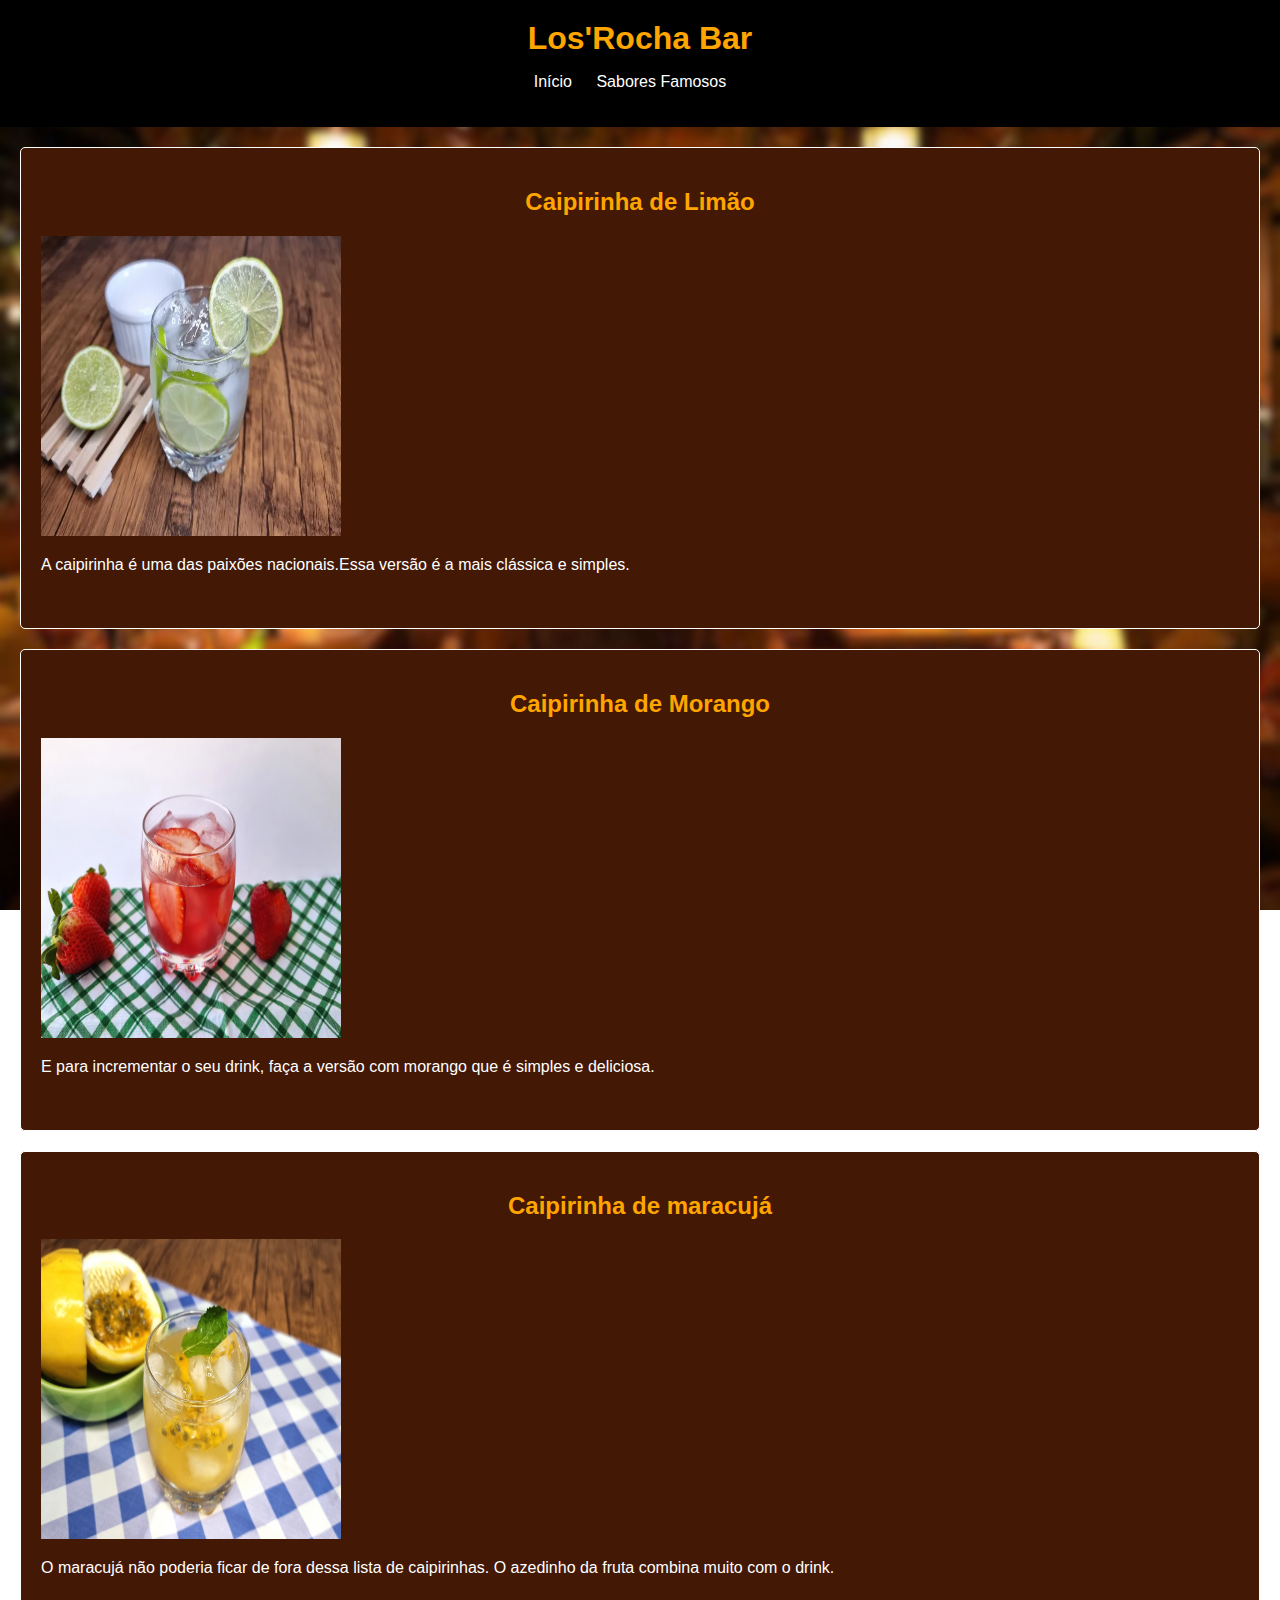
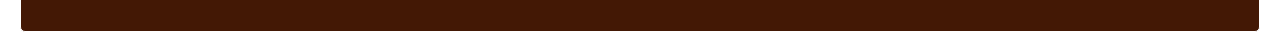
<file: caipirinhas.html>
<!DOCTYPE html>
<html lang="pt-br">

<head>
    <meta charset="UTF-8">
    <meta name="viewport" content="width=device-width, initial-scale=1.0">
    <link rel="stylesheet" href="style.css">
    <title>Bebidas</title>
</head>

<body>
    <header>
        <h1>Los'Rocha Bar</h1>
        <nav>
            <ul>
                <li><a href="index.html">Início</a></li>
                <li><a href="bebidasfamosas.html">Sabores Famosos</a></li>
            </ul>
        </nav>
    </header>

    <!-- Receita de entrada 1 -->
    <!-- inclua imagens -->
    <div class="cardápio">
        <h2>Caipirinha de Limão</h2>
        <img src="imagem1.png" width="730" height="480" alt="Imagem de uma Caipirinha/limão" />
        <p>A caipirinha é uma das paixões nacionais.Essa versão é a mais clássica e simples.</p>
        <br>
    </div>

    <!-- Receita de entrada 2 -->
    <!-- inclua imagens -->

    <div class="cardápio">
        <h2>Caipirinha de Morango</h2>
        <img src="imagem2.png" width="730" height="480" alt="Imagem de uma Caipirinha/morango" />
        <p>E para incrementar o seu drink, faça a versão com morango que é simples e deliciosa.</p>
        <br>
    </div>
    <div>

        <!-- Receita de entrada 2 -->
        <!-- inclua imagens -->

        <div class="cardápio">
            <h2>Caipirinha de maracujá</h2>
            <img src="imagem3.webp" width="730" height="480" alt="Imagem de uma Caipirinha/maracujá" />
            <p>O maracujá não poderia ficar de fora dessa lista de caipirinhas. O azedinho da fruta combina muito com o
                drink.</p>
            <br>
        </div>



</body>

</html>
</file>
<file: style.css>
/* Estilos gerais */
body {
    font-family: Arial, sans-serif;
    margin: 0;
    padding: 0;
    background-image: url("Rocha.png");
    background-repeat: no-repeat;
    background-size: 1280px 910px;
    
}

/* Estilos do cabeçalho */
header {
    background-color: black;
    color: orange;
    /*valores superior e inferior, seguido de valores da direita e esquerda.*/
    padding: 20px 0;
    text-align: center;
}

header h1 {
    margin: 0;
}

nav ul {
    padding: 0;
}

nav li {
    display: inline;
    margin-right: 20px;
}

nav a {
    text-decoration: none;
    color: white;
}

/* Estilos das seções */
section {
    padding: 40px 0;
    text-align: center;
}

section h2 {
    font-size: 28px;
    /*margin inferior*/
    margin-bottom: 20px;
}

/* Estilos das receitas */
.cardápio {
    background-color: #431805;
    border: 1px solid white;
    padding: 20px;
    margin: 20px;
    border-radius: 5px;
}

.cardápio h3 {
    font-size: 24px;
    margin-bottom: 10px;
}

h1 {
    color: orange;
}

h2 {
    color: orange;
    text-align: center;

}

p {
    color: white;
}

/* Estilos responsivos */
@media screen and (max-width: 768px) {
    /* Estilos responsivos aqui */
}

@media screen and (min-width: 769px) {
    /* Estilos responsivos aqui */
}

img {
    width: 300px;
    height: 300px;
}
</file>
